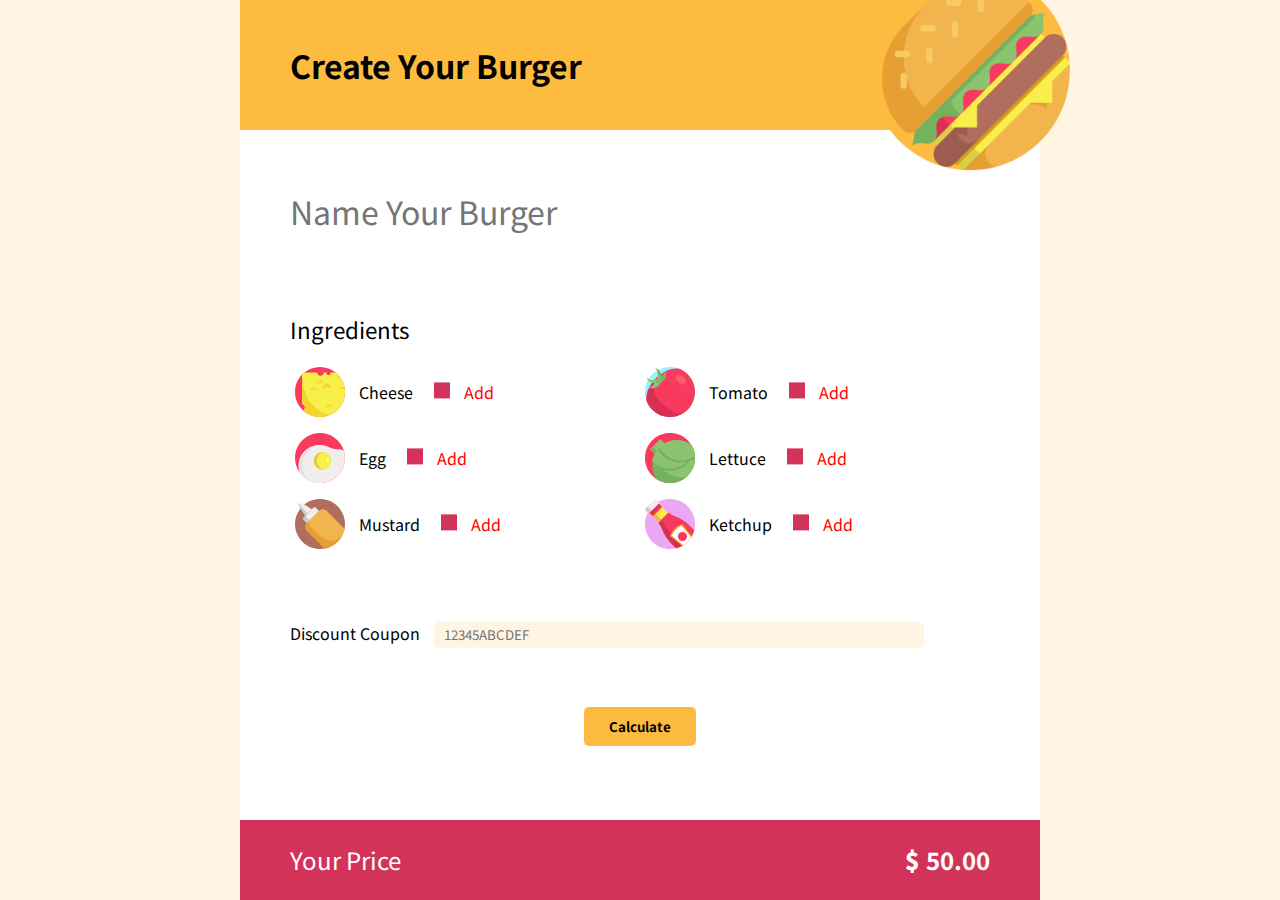
<file: index.html>
<!DOCTYPE html>
<html lang="en" dir="ltr">

<head>
  <meta charset="utf-8">
  <link rel="stylesheet" href="css/style.css">
  <link rel="preconnect" href="https://fonts.gstatic.com">
  <link href="https://fonts.googleapis.com/css2?family=Noto+Sans+JP:wght@400&display=swap" rel="stylesheet">
  <link rel="stylesheet" href="https://use.fontawesome.com/releases/v5.12.0/css/all.css">
  <title>Create Your Burger</title>
</head>

<body>

  <div class="main-container">
    <div class="main-content">

      <header id="head">
        <h1 class="pad">create your burger</h1>
        <div><img src="img/burger-top.png" alt="burger"></div>
      </header>

      <!-- burger name input -->
      <div id="burger-container" class="pad">
        <form>
          <input class="burger-name" type="text" placeholder="name your burger">
        </form>
      </div>
      <!-- end burger name input -->

      <main class="pad">
        <div class="ingredients-title">
          <span>Ingredients</span>
        </div>
        <div class='ingredient-container'>

          <!-- first group of ingredients -->
          <form id="first-group" action="index.html" method="post">

            <div class="ingredient">
              <img src="img/cheese.svg" alt="cheese">
              <label class="checkbox" for="cheese">Cheese
                <input type="checkbox" class="ingredient-checkbox" id="cheese" name="list[]" value='10'>
                <span class="ingredient-add"> add</span>
              </label>
            </div>

            <div class="ingredient">
              <img src="img/fried-egg.svg" alt="fried-egg">
              <label class="checkbox" for="egg">Egg
                <input type="checkbox" class="ingredient-checkbox" id="egg" name="list[]" value='10'>
                <span class="ingredient-add"> add</span>
              </label>
            </div>

            <div class="ingredient">
              <img src="img/mustard.svg" alt="mustard">
              <label class="checkbox" for="mustard">Mustard
                <input type="checkbox" class="ingredient-checkbox" id="mustard" name="list[]" value='10'>
                <span class="ingredient-add"> add</span>
              </label>
            </div>
          </form>
          <!-- end first group of ingredients -->

          <!-- second group of ingredients -->
          <form id="second-group" action="index.html" method="post">
            <div class="ingredient">
              <img src="img/tomato.svg" alt="tomato">
              <label class="checkbox" for="tomato">Tomato
                <input type="checkbox" class="ingredient-checkbox" id="tomato" name="list[]" value='10'>
                <span> add</span>
              </label>
            </div>
            <div class="ingredient">
              <img src="img/lettuce.svg" alt="lettuce">
              <label class="checkbox" for="lettuce">Lettuce
                <input type="checkbox" class="ingredient-checkbox" id="lettuce" name="list[]" value='10'>
                <span> add</span>
              </label>
            </div>
            <div class="ingredient">
              <img src="img/ketchup.svg" alt="ketchup">
              <label class="checkbox" for="ketchup">Ketchup
                <input type="checkbox" class="ingredient-checkbox" id="ketchup" name="list[]" value='10'>
                <span> add</span>
              </label>
            </div>
          </form>
          <!-- end second group of ingredients -->
        </div>
      </main>

      <!-- coupon -->
      <section id="coupon-section">
        <form class="pad">
          <label>discount coupon</label>
          <input class="discount-coupon" type="text" placeholder="12345ABCDEF">
        </form>
      </section>
      <!-- end coupon -->

      <!-- calculate button -->
      <div class="button-container">
        <section id="button-section">
          <button id='button-ingredient' type="button" name="button">Calculate</button>
        </section>
      </div>
      <!-- end calculate button -->


      <footer class="pad">
        <div id="total-div">your price<span><b>$ </b>50.00</span></div>
      </footer>

    </div>
    <!-- end main content -->
  </div>
  <!-- end main container -->

  <!-- JavaScript -->
  <script src="js/script.js" charset="utf-8"></script>
</body>

</html>
</file>
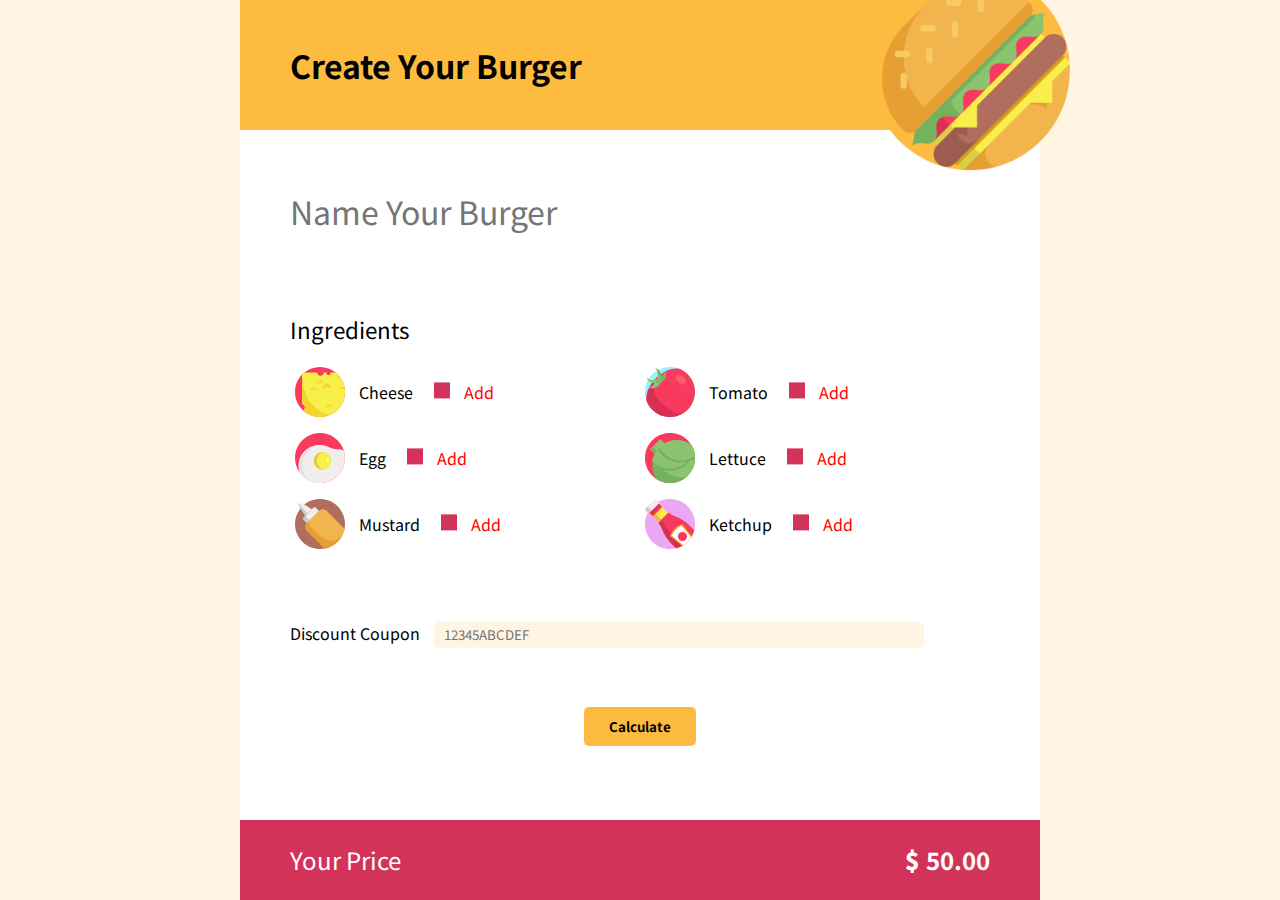
<file: bonus/index.html>
<!DOCTYPE html>
<html lang="en" dir="ltr">

<head>
  <meta charset="utf-8">
  <link rel="stylesheet" href="css/style.css">
  <link rel="preconnect" href="https://fonts.gstatic.com">
  <link href="https://fonts.googleapis.com/css2?family=Noto+Sans+JP:wght@400&display=swap" rel="stylesheet">
  <link rel="stylesheet" href="https://use.fontawesome.com/releases/v5.12.0/css/all.css">
  <title>Create Your Burger</title>
</head>

<body>

  <div class="main-container">
    <div class="main-content">

      <header id="head">
        <h1 class="pad">create your burger</h1>
        <div><img src="img/burger-top.png" alt="burger"></div>
      </header>

      <!-- burger name input -->
      <div id="burger-container" class="pad">
        <form>
          <input id="nameChooser" class="burger-name shaking shaking-off" type="text" placeholder="name your burger">
        </form>
      </div>
      <!-- end burger name input -->

      <main class="pad">
        <div class="ingredients-title">
          <span>Ingredients</span>
        </div>
        <div class='ingredient-container'>

          <!-- first group of ingredients -->
          <form id="first-group" action="index.html" method="post">

            <div class="ingredient">
              <img src="img/cheese.svg" alt="cheese">
              <label class="checkbox" for="cheese">Cheese
                <input type="checkbox" class="ingredient-checkbox" id="cheese" name="list[]" value='10'>
                <span class="ingredient-add"> add</span>
              </label>
            </div>

            <div class="ingredient">
              <img src="img/fried-egg.svg" alt="fried-egg">
              <label class="checkbox" for="egg">Egg
                <input type="checkbox" class="ingredient-checkbox" id="egg" name="list[]" value='10'>
                <span class="ingredient-add"> add</span>
              </label>
            </div>

            <div class="ingredient">
              <img src="img/mustard.svg" alt="mustard">
              <label class="checkbox" for="mustard">Mustard
                <input type="checkbox" class="ingredient-checkbox" id="mustard" name="list[]" value='10'>
                <span class="ingredient-add"> add</span>
              </label>
            </div>
          </form>
          <!-- end first group of ingredients -->

          <!-- second group of ingredients -->
          <form id="second-group" action="index.html" method="post">
            <div class="ingredient">
              <img src="img/tomato.svg" alt="tomato">
              <label class="checkbox" for="tomato">Tomato
                <input type="checkbox" class="ingredient-checkbox" id="tomato" name="list[]" value='10'>
                <span> add</span>
              </label>
            </div>
            <div class="ingredient">
              <img src="img/lettuce.svg" alt="lettuce">
              <label class="checkbox" for="lettuce">Lettuce
                <input type="checkbox" class="ingredient-checkbox" id="lettuce" name="list[]" value='10'>
                <span> add</span>
              </label>
            </div>
            <div class="ingredient">
              <img src="img/ketchup.svg" alt="ketchup">
              <label class="checkbox" for="ketchup">Ketchup
                <input type="checkbox" class="ingredient-checkbox" id="ketchup" name="list[]" value='10'>
                <span> add</span>
              </label>
            </div>
          </form>
          <!-- end second group of ingredients -->
        </div>
      </main>

      <!-- coupon -->
      <section id="coupon-section">
        <form class="pad">
          <label>discount coupon</label>
          <input class="discount-coupon" type="text" placeholder="12345ABCDEF">
        </form>
      </section>
      <!-- end coupon -->

      <!-- calculate button -->
      <div class="button-container">
        <section id="button-section">
          <button id='button-ingredient' type="button" name="button">Calculate</button>
        </section>
      </div>
      <!-- end calculate button -->


      <footer class="pad">
        <div id="total-div">your price<span><b>$ </b>50.00</span></div>
      </footer>

    </div>
    <!-- end main content -->
  </div>
  <!-- end main container -->

  <!-- JavaScript -->
  <script src="js/script.js" charset="utf-8"></script>
</body>

</html>
</file>
<file: css/style.css>
* {
  box-sizing: border-box;
  margin: 0;
  padding: 0;
  text-transform: capitalize;
  font-family: "Noto Sans JP", sans-serif;
}

.pad {
  padding: 0 50px;
}

.main-container {
  width: 100vw;
  height: 100vh;
  background-color: #FFF5E2;
}

.main-content {
  display: flex;
  flex-direction: column;
  justify-content: space-between;
  width: 800px;
  height: 100%;
  background-color: #FFFFFF;
  margin: 0 auto;
}

#head {
  display: flex;
  justify-content: space-between;
  width: 100%;
  height: 130px;
  background-color: #FDBB40;
  line-height: 130px;
  position: relative;
}

#head img {
  position: absolute;
  width: 200px;
  right: -30px;
  top: -30px;
}

/* #burger-container {
  padding: 0 50px;
} */

#burger-container input {
  font-size: 2em;
  border: none;
  outline-width: 0;
  color: #D33359;
}

main {
  width: 100%;
}

.ingredients-title {
  padding: 20px 0;
  font-size: 1.4em;
}

.ingredient-container {
  display: flex;
  justify-content: space-between;
  /* flex-wrap: nowrap; */
  /* line-height: 2; */
}

.ingredient-container img {
  width: 50px;
  vertical-align: middle;
}

#first-group,
#second-group {
  width: 250px;
}

#second-group {
  margin-right: 100px;
}

#first-group span,
#second-group span {
  color: red;
}

#first-group label,
#first-group input,
#second-group label,
#second-group input {
  cursor: pointer;
  padding: 0 10px;
}

#first-group div,
#second-group div {
  display: inline-block;
  padding: 0 5px;
}

/* custom checkbox */

.ingredient {
  height: 50px;
  margin-bottom: 16px;
  line-height: 50px;
}

.ingredient .checkbox {
  display: inline-block;
  width: 170px;
  height: 50px;
  vertical-align: middle;
  line-height: 50px;
}

.ingredient .checkbox span {
  position: relative;
  padding-left: 30px;
  color: #f9395e;
}

.ingredient .checkbox input[type=checkbox] {
  visibility: hidden;
}

.ingredient .checkbox span:after {
  display: inline-block;
  content: '';
  position: absolute;
  top: 50%;
  left: 0;
  transform: translateY(-60%);
  width: 16px;
  height: 16px;
  background-color: #d33359;
}

.ingredient input[type=checkbox]:checked + span:before {
  position: absolute;
  top: 50%;
  left: -2px;
  transform: translateY(-55%);
  z-index: 1;
  font-family: "Font Awesome 5 Free";
  content: "\f00c";
  font-size: 20px;
  font-weight: 900;
  color: black;
}

/* end custom checkbox */



#coupon-section label {
  padding-right: 10px;
}

#coupon-section input {
  width: 70%;
  background-color: #FFF5E2;
  border-radius: 5px;
  border: none;
  line-height: 2;
  outline-width: 0;
  color: #D33359;
  text-transform: uppercase;
  padding-left: 10px;
}

.button-container {
  flex-basis: 55px;
}

#button-section {
  display: flex;
  justify-content: center;
}

button {
  background-color: #FDBB40;
  border: none;
  border-radius: 5px;
  transition: 0.5s;
  padding: 10px 25px;
  outline-width: 0;
  cursor: pointer;
  font-weight: bolder;
}

button:hover {
  transition: 0.5s;
  padding: 15px 30px;
  font-size: 1.1em;
}

footer {
  height: 80px;
  line-height: 80px;
  background-color: #D33359;
  color: #FFFFFF;
  font-size: 1.5em;
}

#total-div {
  display: flex;
  justify-content: space-between;
}

#total-div span {
  font-weight: bolder;
}
</file>
<file: bonus/css/style.css>
* {
  box-sizing: border-box;
  margin: 0;
  padding: 0;
  text-transform: capitalize;
  font-family: "Noto Sans JP", sans-serif;
}

.pad {
  padding: 0 50px;
}

.main-container {
  width: 100vw;
  height: 100vh;
  background-color: #FFF5E2;
}

.main-content {
  display: flex;
  flex-direction: column;
  justify-content: space-between;
  width: 800px;
  height: 100%;
  background-color: #FFFFFF;
  margin: 0 auto;
}

#head {
  display: flex;
  justify-content: space-between;
  width: 100%;
  height: 130px;
  background-color: #FDBB40;
  line-height: 130px;
  position: relative;
}

#head img {
  position: absolute;
  width: 200px;
  right: -30px;
  top: -30px;
}

.shaking-off {
  animation: none !important;
}

.shaking {
  animation: shake 0.1s;
  animation-iteration-count: 5;
}

@keyframes shake {
  0% { transform: translate(1px, 1px) rotate(0deg); }
  10% { transform: translate(-1px, -2px) rotate(-1deg); }
  20% { transform: translate(-3px, 0px) rotate(1deg); }
  30% { transform: translate(3px, 2px) rotate(0deg); }
  40% { transform: translate(1px, -1px) rotate(1deg); }
  50% { transform: translate(-1px, 2px) rotate(-1deg); }
  60% { transform: translate(-3px, 1px) rotate(0deg); }
  70% { transform: translate(3px, 1px) rotate(-1deg); }
  80% { transform: translate(-1px, -1px) rotate(1deg); }
  90% { transform: translate(1px, 2px) rotate(0deg); }
  100% { transform: translate(1px, -2px) rotate(-1deg); }
}

#burger-container input {
  font-size: 2em;
  border: none;
  outline-width: 0;
  color: #D33359;
}

main {
  width: 100%;
}

.ingredients-title {
  padding: 20px 0;
  font-size: 1.4em;
}

.ingredient-container {
  display: flex;
  justify-content: space-between;
  /* flex-wrap: nowrap; */
  /* line-height: 2; */
}

.ingredient-container img {
  width: 50px;
  vertical-align: middle;
}

#first-group,
#second-group {
  width: 250px;
}

#second-group {
  margin-right: 100px;
}

#first-group span,
#second-group span {
  color: red;
}

#first-group label,
#first-group input,
#second-group label,
#second-group input {
  cursor: pointer;
  padding: 0 10px;
}

#first-group div,
#second-group div {
  display: inline-block;
  padding: 0 5px;
}

/* custom checkbox */

.ingredient {
  height: 50px;
  margin-bottom: 16px;
  line-height: 50px;
}

.ingredient .checkbox {
  display: inline-block;
  width: 170px;
  height: 50px;
  vertical-align: middle;
  line-height: 50px;
}

.ingredient .checkbox span {
  position: relative;
  padding-left: 30px;
  color: #f9395e;
}

.ingredient .checkbox input[type=checkbox] {
  visibility: hidden;
}

.ingredient .checkbox span:after {
  display: inline-block;
  content: '';
  position: absolute;
  top: 50%;
  left: 0;
  transform: translateY(-60%);
  width: 16px;
  height: 16px;
  background-color: #d33359;
}

.ingredient input[type=checkbox]:checked + span:before {
  position: absolute;
  top: 50%;
  left: -2px;
  transform: translateY(-55%);
  z-index: 1;
  font-family: "Font Awesome 5 Free";
  content: "\f00c";
  font-size: 20px;
  font-weight: 900;
  color: black;
}

/* end custom checkbox */



#coupon-section label {
  padding-right: 10px;
}

#coupon-section input {
  width: 70%;
  background-color: #FFF5E2;
  border-radius: 5px;
  border: none;
  line-height: 2;
  outline-width: 0;
  color: #D33359;
  text-transform: uppercase;
  padding-left: 10px;
}

.button-container {
  flex-basis: 55px;
}

#button-section {
  display: flex;
  justify-content: center;
}

button {
  background-color: #FDBB40;
  border: none;
  border-radius: 5px;
  transition: 0.5s;
  padding: 10px 25px;
  outline-width: 0;
  cursor: pointer;
  font-weight: bolder;
}

button:hover {
  transition: 0.5s;
  padding: 15px 30px;
  font-size: 1.1em;
}

footer {
  height: 80px;
  line-height: 80px;
  background-color: #D33359;
  color: #FFFFFF;
  font-size: 1.5em;
}

#total-div {
  display: flex;
  justify-content: space-between;
}

#total-div span {
  font-weight: bolder;
}
</file>
